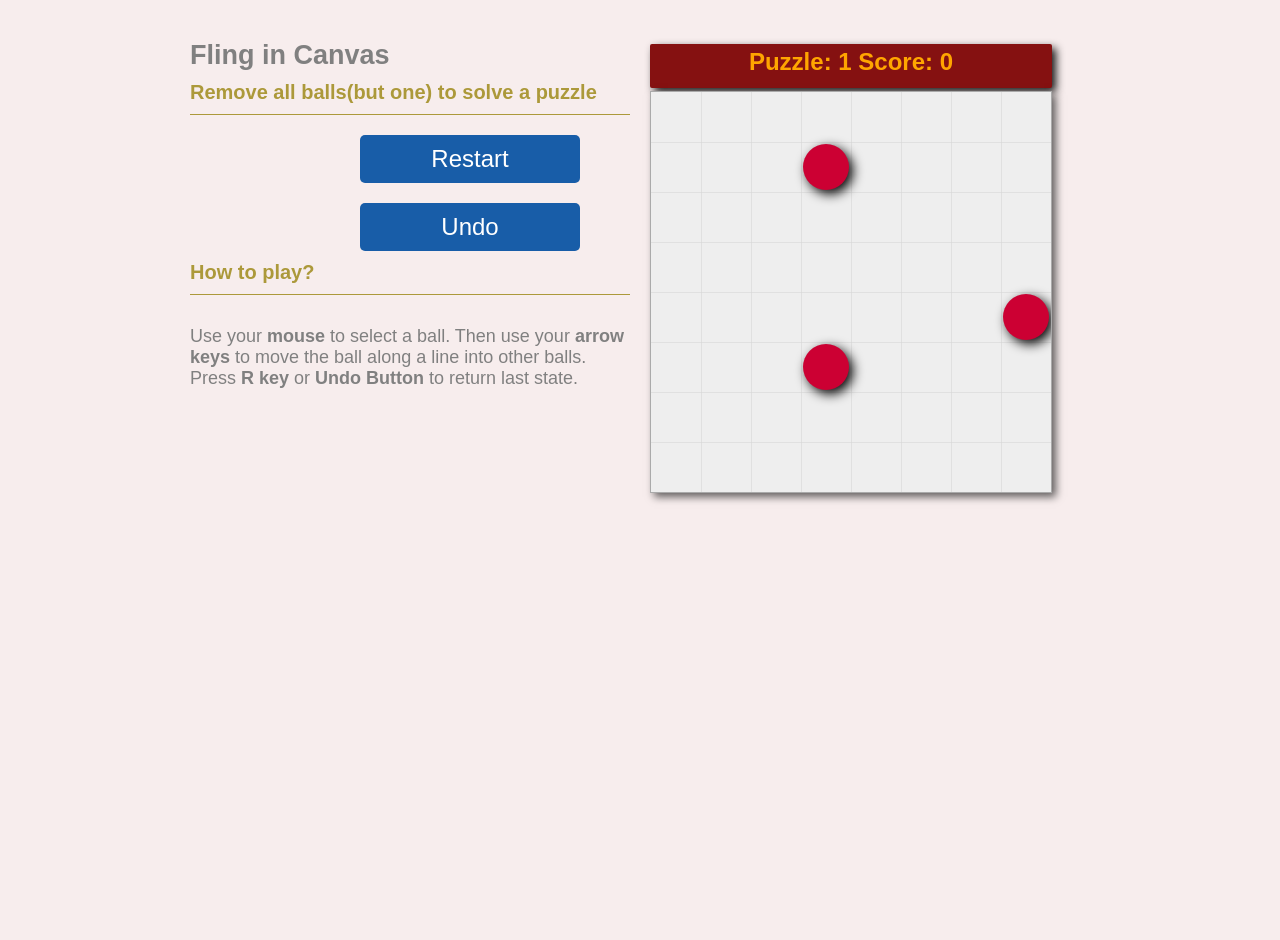
<file: index.html>
<!DOCTYPE HTML>
<html manifest="cache.appcache">
  <head>
    <meta charset="UTF-8">
    <title>Fling in Canvas</title>
    <link rel="icon" href="favicon.ico" />
    <link rel="stylesheet" href="fling.css">
  </head>
  <body>
    <div id="container">
      <div id="leftContainer">
        <div id="GameIntro">
          <h2>Fling in Canvas</h2>
          <h3>Remove all balls(but one) to solve a puzzle</h3>
          <p><a href="#" id="restartBtn" class="button">Restart</a></p>
          <p><a href="#" id="undoBtn" class="button">Undo</a></p>
          <h3>How to play?</h3>
          <br>
          <p>Use your <strong>mouse</strong> to select a ball. 
            Then use your <strong>arrow keys</strong> to move the ball 
            along a line into other balls.
            Press <strong>R key</strong> or <strong>Undo Button</strong> to return last state.
          </p>
        </div>
      </div>
      <div id="rightContainer">
        <header>
          <h2>Fling in Canvas</h2>
        </header>
        <div id="gameComplete">
          <div id="puzzleScore"> </div>
          <br>
          <input id="nextBtn" type="button" value="Next">
        </div>
        <div id="gameEnd">
          <p id="scoreShow">score</p>
          <input type="text" id="nameInput" placeholder="Input your name">
          <input type="button" id="addBtn" value="Add my score" disabled="">
          <input type="button" id="newGameBtn" value="New game">
          <h3>TOP 7</h3>
          <ol id="highScoreList"> </ol>
        </div>
        <canvas id="canvas" width="400" height="400">
          Your browser does not support Canvas.
        </canvas>
      </div>
    </div>

    <script src="canvas.js"></script>
    <script src="localData.js"></script>
    <script src="eventHandler.js"></script>
    <script src="HTMLManager.js"></script>
    <script src="puzzles.js"></script>
    <script src="fling.js"></script>
  </body>
</html>
</file>
<file: fling.css>
* { margin: 0; padding: 0; }
html,body { height: 100%; width: 100%; }

body {
  background: #F7EDED;
  font-family:Verdana, Arial, sans-serif;
}

h3 {
  margin: 0 0 10px 0;
  padding: 10px 0;
  font-size: 20px;
  font-weight: bold;
  color: #AC993A;
  border-bottom: 1px solid #AC993A;
}

a {
  color: #fff;
  text-decoration: none;
}

a:hover {
  text-decoration: underline;
}

a.button {
  text-align: center;
  background: #185da8;
  border-radius: 5px;
  display: block;
  font-family: Verdana, Arial, sans-serif;
  font-size: 24px;
  margin: 20px 0 0 170px;
  padding: 10px;
  width: 200px;
  transition: all 0.6s ease-in 0.6s;
}

a.button:hover {
  background: #2488f5;
  color: #fff;
  text-decoration: none;
  transition: all 1.2s ease-in 0.2s;
}


#container {
  width: 900px;
  margin: 40px auto;
}

#leftContainer {
  float: left;
  width: 460px;
}

#GameIntro {
  width: 440px;
  font-family: "Clear Sans", "Helvetica Neue", Arial, sans-serif;
  font-size: 18px;
  color: grey;
}

header {
  float: left;
  margin-top: 4px;
  padding-top: 4px;
  width: 402px;
  height: 40px;
  background: rgb(133, 17, 17);
  color: orange;
  text-align: center;
  border-radius: 2px;
  box-shadow: 4px 4px 8px rgba(0, 0, 0, 0.9);
}

#canvas {
  float: left;
  margin-top: 3px;
  background: #EEE;
  border: thin solid #aaa;
  box-shadow: 4px 4px 8px rgba(0, 0, 0, 0.6);
}

#gameComplete {
  position: absolute;
  top: 140px;
  width: 840px;
  height: 120px;
  background: rgba(0, 0, 0, 0);
  text-align: center;
}

#puzzleScore {
  width: 360px;
  margin-left: 470px;
  padding: 4px;
  font-size: 24px;
  background: rgba(255,255,255,0.2);
  color: rgba(0, 0, 0, 0.4);
  border-radius: 2px;
  border: thin solid #aaa;
}

#nextBtn {
  margin-left: 470px;
  padding: 20px;
  background: rgba(0, 0, 0, 0.4);
  color: orange;
  font-size: 32px;
  text-decoration: none;
  border: none;
  border-radius: 8px;
  box-shadow: 6px 6px 12px rgba(0, 0, 0, 0.7);
}

#gameEnd {
  float: left;
  margin-top: 3px;
  width: 402px;
  height: 402px;
  background: black;
  color: white;
  font-size: 18px;
  text-align: center;
  box-shadow: 4px 4px 8px rgba(0, 0, 0, 0.6);
}

#scoreShow {
  color: #CC0033;
  font-size: 48px;
  text-align: center;
}

#highScoreList {
  padding-top: 10px;
  padding-left: 120px;
  text-align: left;
}
</file>
